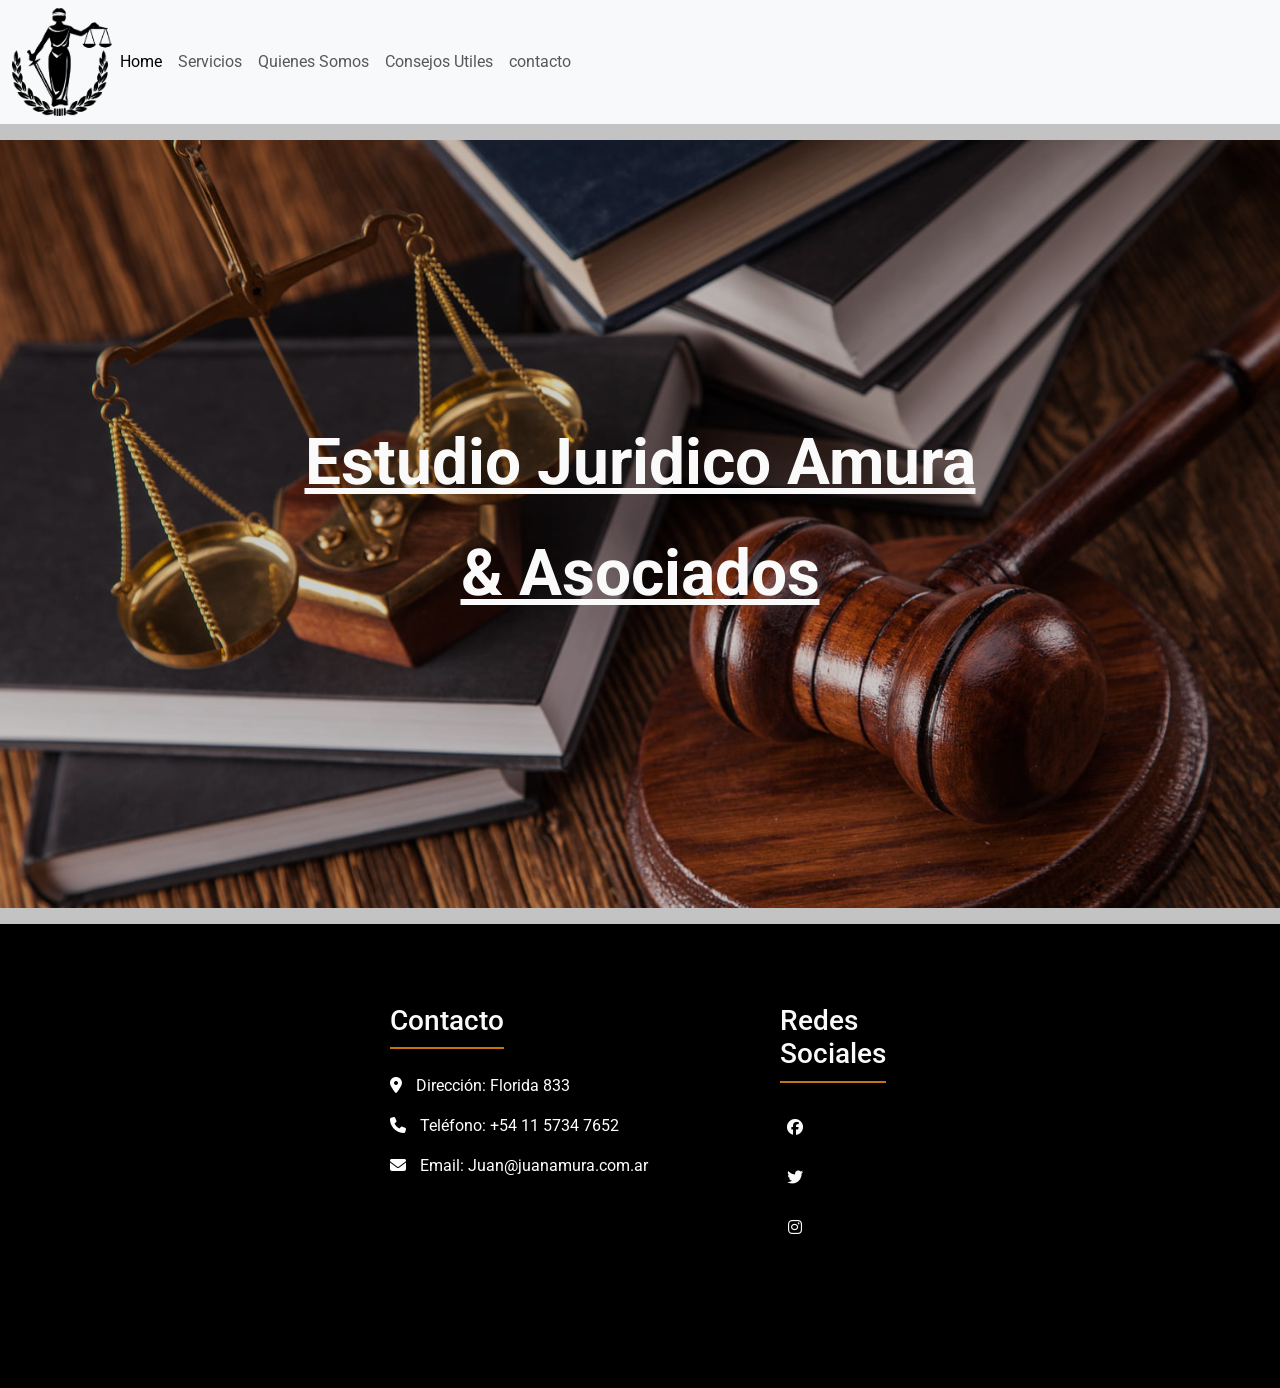
<file: TerceraPreEntrega/index.html>
<!DOCTYPE html>
<html lang="en">

<head>
    <meta charset="UTF-8">
    <meta name="viewport" content="width=device-width, initial-scale=1.0">
    <title>EstudioJuridico</title>
    <!-- CSS BS -->
    <link href="https://cdn.jsdelivr.net/npm/bootstrap@5.3.2/dist/css/bootstrap.min.css" rel="stylesheet" integrity="sha384-T3c6CoIi6uLrA9TneNEoa7RxnatzjcDSCmG1MXxSR1GAsXEV/Dwwykc2MPK8M2HN" crossorigin="anonymous">
    <!-- CSS -->
    <link rel="stylesheet" href="css/estilo.css">
   <link rel="stylesheet" href="https://cdnjs.cloudflare.com/ajax/libs/font-awesome/6.2.1/css/all.min.css">
</head>

<body>

    <nav class="navbar navbar-expand-lg bg-body-tertiary">
        <div class="container-fluid">
            <img class="logo3" src="img/logo5libra.png" alt="logo libra">
         
          <button class="navbar-toggler" type="button" data-bs-toggle="collapse" data-bs-target="#navbarNav" aria-controls="navbarNav" aria-expanded="false" aria-label="Toggle navigation">
            <span class="navbar-toggler-icon"></span>
          </button>
          <div class="collapse navbar-collapse" id="navbarNav">
            <ul class="navbar-nav">
              <li class="nav-item">
                <a class="nav-link active" aria-current="page" href="#">Home</a>
              </li>
              <li class="nav-item">
                <a class="nav-link" href="servicio.html">Servicios</a>
              </li>
              <li class="nav-item">
                <a class="nav-link" href="quienessomos.html">Quienes Somos</a>
              </li>
              <li class="nav-item">
                <a class="nav-link" href="consejosutiles.html">Consejos Utiles</a>
              </li>
              <li class="nav-item">
                <a class="nav-link" href="contacto.html">contacto</a>
              </li>
            </ul>
          </div>
        </div>
      </nav>



    <!-- Banner -->

    <section class="banner">
        <div class="bannerContenido">
            <h2>Estudio Juridico Amura</h2>
            <br>
            <h2>& Asociados</h2>
        </div>
    </section>

    <!-- Footer -->

    <footer class="footer">
        <div class="footerContenido">
            <div class="infoContacto">
                <h4>Contacto</h4>
                <p><i class="fas fa-map-marker-alt"></i> Dirección: Florida 833</p>
                <p><i class="fas fa-phone"></i> Teléfono: +54 11 5734 7652</p>
                <p><i class="fas fa-envelope"></i> Email: Juan@juanamura.com.ar</p>
            </div>
            <div class="footer-links">
                <h4>Redes Sociales</h4>
                <div class="social-link">
                <a href="#"><i class="fab fa-facebook"></i></a>
                <a href="#"><i class="fab fa-twitter"></i></a>
                <a href="#"><i class="fab fa-instagram"></i></a>
                <a href="#"><i class="fab fa whatsapp"></i></a>
              </div>
            </div>
        </div>
    </footer>

    <script src="https://cdn.jsdelivr.net/npm/bootstrap@5.3.2/dist/js/bootstrap.bundle.min.js" integrity="sha384-C6RzsynM9kWDrMNeT87bh95OGNyZPhcTNXj1NW7RuBCsyN/o0jlpcV8Qyq46cDfL" crossorigin="anonymous"></script>
</body>

</html>
</file>
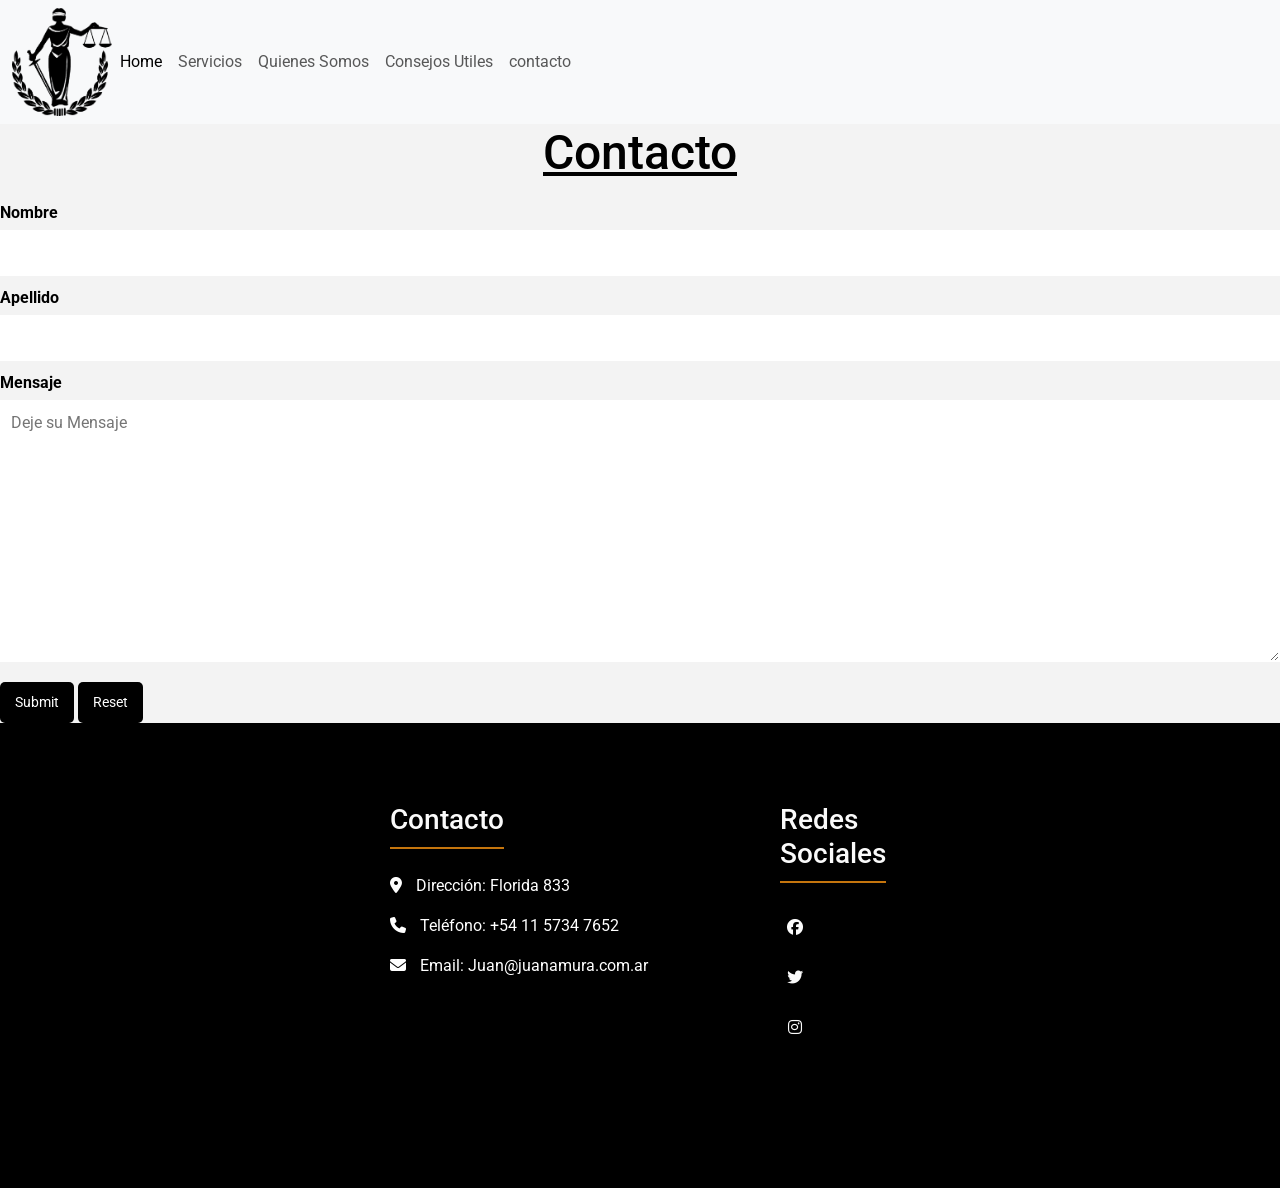
<file: TerceraPreEntrega/contacto.html>
<!DOCTYPE html>
<html lang="en">
<head>
    <meta charset="UTF-8">
    <meta name="viewport" content="width=device-width, initial-scale=1.0">
    <title>Contacto</title>
    <link href="https://cdn.jsdelivr.net/npm/bootstrap@5.3.2/dist/css/bootstrap.min.css" rel="stylesheet" integrity="sha384-T3c6CoIi6uLrA9TneNEoa7RxnatzjcDSCmG1MXxSR1GAsXEV/Dwwykc2MPK8M2HN" crossorigin="anonymous">
    <link rel="stylesheet" href="css/estilo.css">
    <link rel="stylesheet" href="https://cdnjs.cloudflare.com/ajax/libs/font-awesome/6.2.1/css/all.min.css">

</head>
<body>
  <nav class="navbar navbar-expand-lg bg-body-tertiary">
    <div class="container-fluid">
      <a class="nav-link" href="../index.html">
      <img class="logo3" src="img/logo5libra.png" alt="logo libra">
    </a>
      <button class="navbar-toggler" type="button" data-bs-toggle="collapse" data-bs-target="#navbarNav" aria-controls="navbarNav" aria-expanded="false" aria-label="Toggle navigation">
        <span class="navbar-toggler-icon"></span>
      </button>
      <div class="collapse navbar-collapse" id="navbarNav">
        <ul class="navbar-nav">
          <li class="nav-item">
            <a class="nav-link active" aria-current="page" href="../index.html">Home</a>
          </li>
          <li class="nav-item">
            <a class="nav-link" href="servicio.html">Servicios</a>
          </li>
          <li class="nav-item">
            <a class="nav-link" href="quienessomos.html">Quienes Somos</a>
          </li>
          <li class="nav-item">
            <a class="nav-link" href="consejosutiles.html">Consejos Utiles</a>
          </li>
          <li class="nav-item">
            <a class="nav-link" href="contacto.html">contacto</a>
          </li>
        </ul>
      </div>
    </div>
  </nav>

       
        <h2>Contacto</h2>
      <form >
        <label for="nombre">Nombre</label>
        <input type="text" id="nombre">

        <label for="apellido">Apellido</label>
        <input type="text" id="apellido">

        <label for="mensaje">Mensaje</label>
        <textarea name="" id="" cols="30" rows="10" placeholder="Deje su Mensaje"></textarea>
        <input class="btnformulario" type="submit">
        <input  class="btnformulario" type="reset">
      </form>
    

    <footer class="footer">
      <div class="footerContenido">
          <div class="infoContacto">
              <h4>Contacto</h4>
              <p><i class="fas fa-map-marker-alt"></i> Dirección: Florida 833</p>
              <p><i class="fas fa-phone"></i> Teléfono: +54 11 5734 7652</p>
              <p><i class="fas fa-envelope"></i> Email: Juan@juanamura.com.ar</p>
          </div>
          <div class="footer-links">
              <h4>Redes Sociales</h4>
              <div class="social-link">
              <a href="#"><i class="fab fa-facebook"></i></a>
              <a href="#"><i class="fab fa-twitter"></i></a>
              <a href="#"><i class="fab fa-instagram"></i></a>
              <a href="#"><i class="fab fa whatsapp"></i></a>
            </div>
          </div>
      </div>
  </footer>

      <script src="https://cdn.jsdelivr.net/npm/bootstrap@5.3.2/dist/js/bootstrap.bundle.min.js" integrity="sha384-C6RzsynM9kWDrMNeT87bh95OGNyZPhcTNXj1NW7RuBCsyN/o0jlpcV8Qyq46cDfL" crossorigin="anonymous"></script>
    
</body>
</html>
</file>
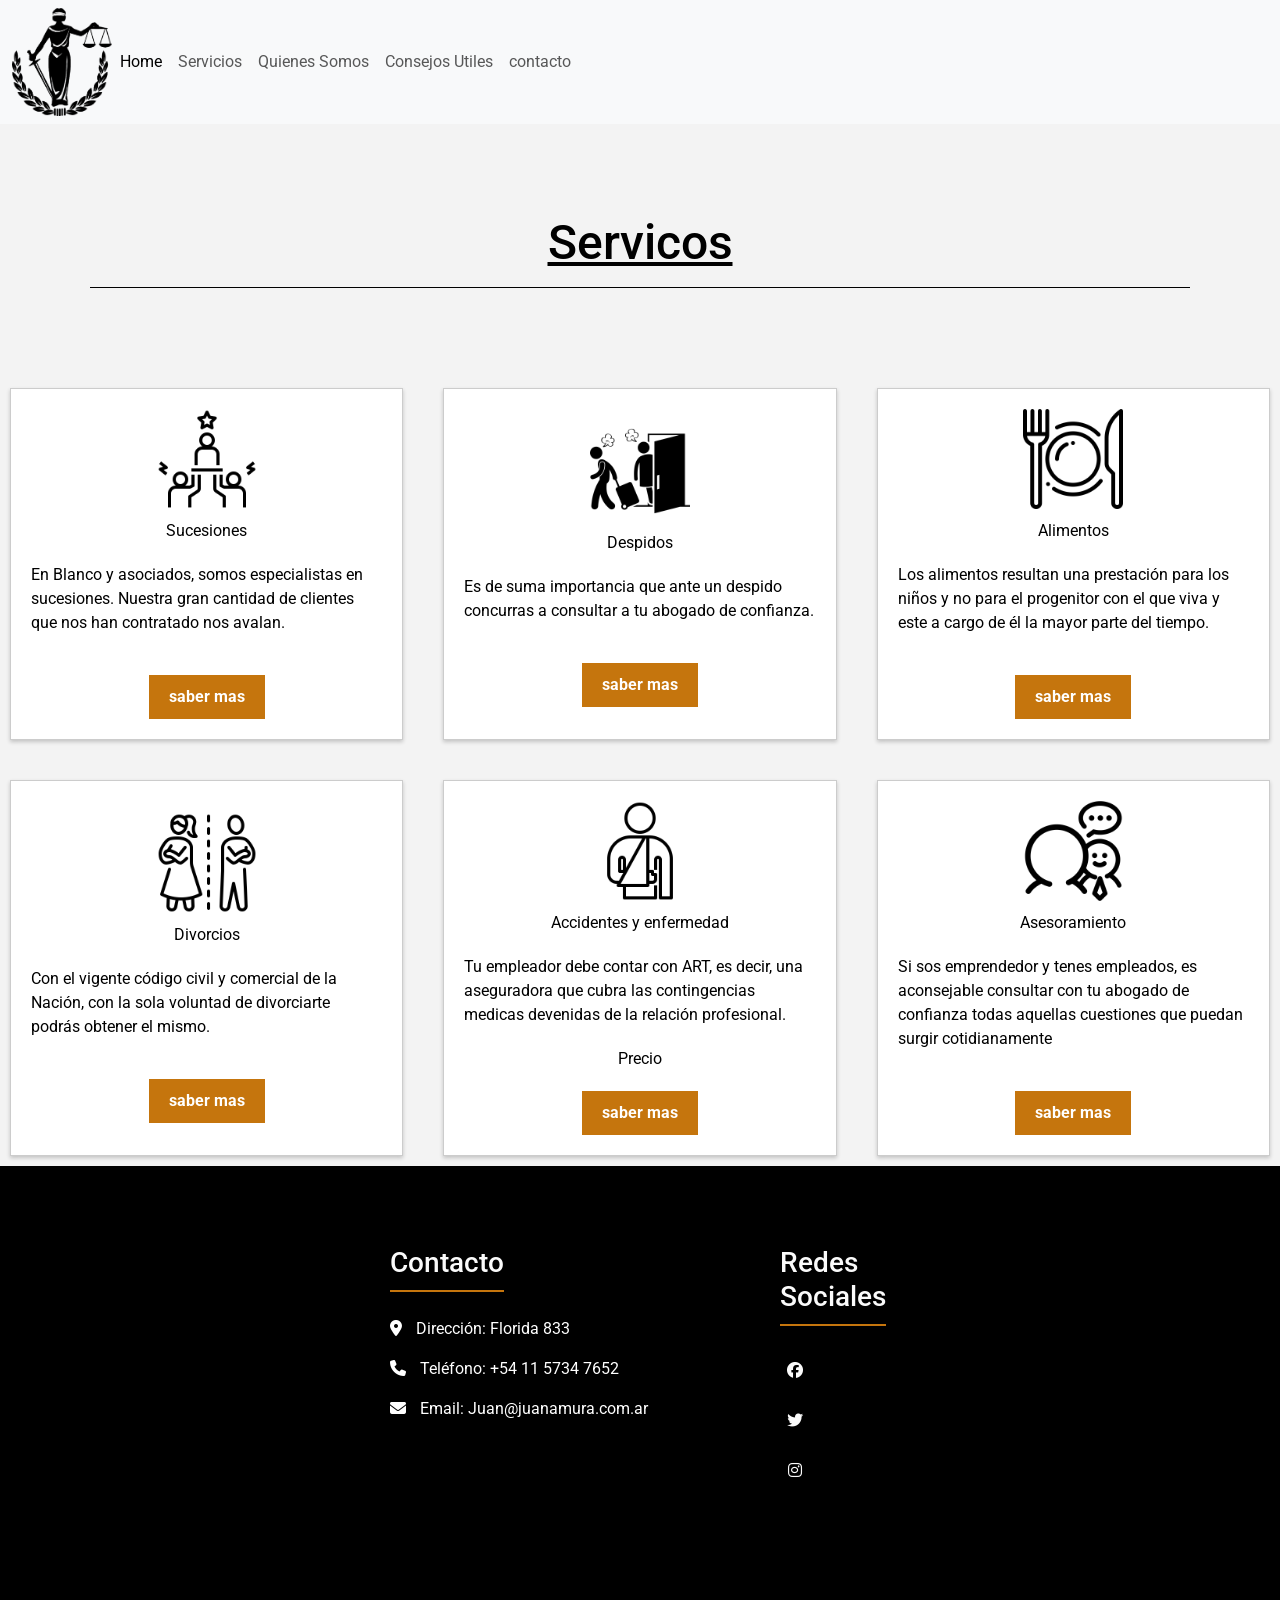
<file: TerceraPreEntrega/servicio.html>
<!DOCTYPE html>
<html lang="en">
<head>
    <meta charset="UTF-8">
    <meta name="viewport" content="width=device-width, initial-scale=1.0">
    <title>Servicios</title>
    <link href="https://cdn.jsdelivr.net/npm/bootstrap@5.3.2/dist/css/bootstrap.min.css" rel="stylesheet" integrity="sha384-T3c6CoIi6uLrA9TneNEoa7RxnatzjcDSCmG1MXxSR1GAsXEV/Dwwykc2MPK8M2HN" crossorigin="anonymous"> 
    <link rel="stylesheet" href="css/estilo.css">
    <link rel="stylesheet" href="https://cdnjs.cloudflare.com/ajax/libs/font-awesome/6.2.1/css/all.min.css">

</head>
<body>
  <nav class="navbar navbar-expand-lg bg-body-tertiary">
    <div class="container-fluid">
      <a class="nav-link" href="../index.html">
        <img class="logo3" src="img/logo5libra.png" alt="logo libra">
      </a>
      <button class="navbar-toggler" type="button" data-bs-toggle="collapse" data-bs-target="#navbarNav" aria-controls="navbarNav" aria-expanded="false" aria-label="Toggle navigation">
        <span class="navbar-toggler-icon"></span>
      </button>
      <div class="collapse navbar-collapse" id="navbarNav">
        <ul class="navbar-nav">
          <li class="nav-item">
            <a class="nav-link active" aria-current="page" href="../index.html">Home</a>
          </li>
          <li class="nav-item">
            <a class="nav-link" href="servicio.html">Servicios</a>
          </li>
          <li class="nav-item">
            <a class="nav-link" href="quienessomos.html">Quienes Somos</a>
          </li>
          <li class="nav-item">
            <a class="nav-link" href="consejosutiles.html">Consejos Utiles</a>
          </li>
          <li class="nav-item">
            <a class="nav-link" href="contacto.html">contacto</a>
          </li>
        </ul>
      </div>
    </div>
  </nav>

      <section id="Servicos" class="servicos">
        <h3>Servicos</h3>
        <p></p>
    </section>

    <main class="contenedorservicios">

        <div class="tarjeta">
            <img src="img/sucesiones.png" alt="servicio">
            <p>Sucesiones</p>
            <p>En Blanco y asociados, somos especialistas en sucesiones. Nuestra gran cantidad de clientes que nos han contratado nos avalan.</p>
            <p></p>
            <button class="boton">saber mas</button>
        </div>

        <div class="tarjeta">
            <img src="img/despidos.png" alt="servicio">
            <p>Despidos</p>
            <p>Es de suma importancia que ante un despido concurras a consultar a tu abogado de confianza.</p>
            <p></p>
            <button class="boton">saber mas</button>
        </div>

        <div class="tarjeta">
            <img src="img/logocomida.png" alt="servicio">
            <p>Alimentos</p>
            <p>Los alimentos resultan una prestación para los niños y no para el progenitor con el que viva y este a cargo de él la mayor parte del tiempo.</p>
            <p></p>
            <button class="boton">saber mas</button>
        </div>

        <div class="tarjeta">
            <img src="img/divorcios.png" alt="servicio">
            <p>Divorcios</p>
            <p>Con el vigente código civil y comercial de la Nación, con la sola voluntad de divorciarte podrás obtener el mismo.</p>
            <p></p>
            <button class="boton">saber mas</button>
        </div>

        <div class="tarjeta">
            <img src="img/accidentes.png" alt="servico">
            <p>Accidentes y enfermedad</p>
            <p>Tu empleador debe contar con ART, es decir, una aseguradora que cubra las contingencias medicas devenidas de la relación profesional.</p>
            <p>Precio</p>
            <button class="boton">saber mas</button>
        </div>

        <div class="tarjeta">
            <img src="img/asesoramiento.png" alt="servicio">
            <p>Asesoramiento</p>
            <p>Si sos emprendedor y tenes empleados, es aconsejable consultar con tu abogado de confianza todas aquellas cuestiones que puedan surgir cotidianamente</p>
            <p></p>
            <button class="boton">saber mas</button>
        </div>

    </main>

    <footer class="footer">
      <div class="footerContenido">
          <div class="infoContacto">
              <h4>Contacto</h4>
              <p><i class="fas fa-map-marker-alt"></i> Dirección: Florida 833</p>
              <p><i class="fas fa-phone"></i> Teléfono: +54 11 5734 7652</p>
              <p><i class="fas fa-envelope"></i> Email: Juan@juanamura.com.ar</p>
          </div>
          <div class="footer-links">
              <h4>Redes Sociales</h4>
              <div class="social-link">
              <a href="#"><i class="fab fa-facebook"></i></a>
              <a href="#"><i class="fab fa-twitter"></i></a>
              <a href="#"><i class="fab fa-instagram"></i></a>
              <a href="#"><i class="fab fa whatsapp"></i></a>
            </div>
          </div>
      </div>
  </footer>





      <script src="https://cdn.jsdelivr.net/npm/bootstrap@5.3.2/dist/js/bootstrap.bundle.min.js" integrity="sha384-C6RzsynM9kWDrMNeT87bh95OGNyZPhcTNXj1NW7RuBCsyN/o0jlpcV8Qyq46cDfL" crossorigin="anonymous"></script>
    
</body>
</html>
</file>
<file: TerceraPreEntrega/css/estilo.css>
@charset "UTF-8";
@import url("https://fonts.googleapis.com/css2?family=Roboto:wght@100&display=swap");
@import url("https://fonts.googleapis.com/css2?family=Rubik+Mono+One&display=swap");
* {
  margin: 0;
  padding: 0;
}

body {
  font-family: "Roboto", sans-serif;
  background-color: #F3F3F3;
}

/* Header */
.encabezado {
  display: flex;
  justify-content: space-around;
  align-items: center;
  height: 100px;
  box-shadow: 0px 2px 4px rgba(0, 0, 0, 0.2);
}
.encabezado h1 {
  text-transform: uppercase;
  font-weight: 700;
  text-shadow: 1px 1px 2px rgba(0, 0, 0, 0.5);
  font-size: 2.5rem;
}

.marron {
  color: #c5750d;
}

.boton {
  background-color: #c5750d;
  color: #FAFAFA;
  font-weight: 700;
  border: none;
  padding: 10px 20px;
  font-size: 1.2rem;
}
.boton:hover {
  background-color: #c5750d;
  color: #FAFAFA;
  cursor: pointer;
}

.encabezado li {
  list-style-type: none;
  display: inline-block;
}
.encabezado li a {
  text-decoration: none;
  margin: 10px;
  color: black;
  font-size: 1.5rem;
}
.encabezado li a:hover {
  color: #c5750d;
}

/* Banner */
.banner {
  background-image: url("../img/libroz.jpg");
  background-position: center;
  background-repeat: no-repeat;
  height: calc(100vh - 100px);
  position: relative;
  display: flex;
  justify-content: center;
  align-items: center;
  background-color: #F3F3F3;
}
.banner::after {
  content: "";
  position: absolute;
  top: 0;
  left: 0;
  width: 100%;
  height: 100%;
  background-color: rgba(0, 0, 0, 0.2);
  /* Ajusta el valor alpha (0.5) para controlar la opacidad */
  z-index: 0;
}

.bannerContenido {
  z-index: 1;
  display: flex;
  flex-direction: column;
  justify-content: center;
  align-items: center;
  padding: 20px;
}
.bannerContenido h2 {
  font-size: 4rem;
  font-weight: bold;
  color: #FAFAFA;
  margin-bottom: 10px;
}
.bannerContenido p {
  color: #FAFAFA;
  font-size: 4rem;
  text-transform: uppercase;
  font-weight: 700;
  font-family: "Rubik Mono One", sans-serif;
  margin-bottom: 20px;
  text-align: center;
}
.bannerContenido .boton {
  margin-top: 10px;
}

/* Footer */
.footer {
  background-color: #000000;
  color: #fff;
  padding: 80px 0;
  display: flex;
  flex-wrap: wrap;
}

.footerContenido {
  display: flex;
  justify-content: space-between;
  max-width: 1200px;
  margin: 0 auto;
  padding: 0 20px;
}

.footer h4 {
  font-size: 1.5rem;
  margin-bottom: 10px;
}
.infoContacto h4 {
  font-size: 28px;
  color:#FAFAFA ;
  margin-bottom: 25px;
  font-weight: 500;
  border-bottom: 2px solid #c5750d;
  padding-bottom: 10px;
  display: inline-block;


}
.infoContacto p:hover {
  padding-left: 3px;
  margin: 5px 0;
  font-size: 1.2rem;

}
.footer-links {
  width: 25%;
  padding: 0 15px;
}
.footer-links h4 {
  font-size: 28px;
  color:#FAFAFA ;
  margin-bottom: 25px;
  font-weight: 500;
  border-bottom: 2px solid #c5750d;
  padding-bottom: 10px;
  display: inline-block;
}
.footer-links a:hover{
  color: #ffffff;
  padding-left: 6px;
}

.social-link a {
  display: inline-block;
  min-height: 40px;
  width: 40px;
 background-color: rgba(255, 255, 255, 0,2);
 margin: 0 10px 10px 0;
 text-align: center;
 line-height: 40px;
 border-radius: 50%;
 color: #FAFAFA;
 transition: all .5s ease;
}
.social-link a:hover{
  color: #c5750d;
}
.footer i {
  margin-right: 10px;
}

/* Lo hacemos responsive:  */
/*Vista tablet*/
@media (max-width: 1023px) {
  /*Header*/
  .encabezado {
    height: auto;
    flex-direction: column;
    text-align: center;
  }
  .encabezado .boton {
    display: none;
  }
  /*Banner*/
  .bannerContenido p {
    font-size: 1rem;
  }
  /*servicios*/
  .servicios {
    margin: 5vh;
    font-size: 2rem;
  }
  .servicios h3,
  .servicios p {
    font-size: inherit;
  }
  .contenedorservicios {
    grid-template-columns: 1fr 1fr;
  }
  /*consejos*/
  /*Footer*/
  .footerContenido {
    flex-direction: column;
    text-align: center;
  }
}
/*Ajustes específicos para la vista móvil*/
@media (max-width: 768px) {
  /*Destinos */
  .contenedorservicios {
    grid-template-columns: 1fr;
  }
}
form {
  margin-top: 20px;
}

label {
  display: block;
  font-weight: bold;
  margin-bottom: 5px;
  color: black;
}

input[type=text],
textarea {
  display: block;
  width: 100%;
  padding: 10px;
  border: 1px solid rgb(255, 255, 255);
  font-size: 16px;
  margin-bottom: 10px;
}

.btnformulario {
  background-color: black;
  color: rgb(255, 255, 255);
  border: none;
  padding: 10px 15px;
  border-radius: 5px;
  font-size: 14px;
  cursor: pointer;
  margin-top: 10px;
}

h2 {
  color: #000000;
  text-align: center;
  font-size: 3rem;
  text-decoration: underline;
}

h3 {
  color: #000000;
  text-align: center;
  font-size: 3rem;
  text-decoration: underline;
}

.logo3 {
  width: 100px;
}

/* servicios */
.servicos {
  text-align: center;
  margin: 10vh;
  border-bottom: 1px solid black;
}

.servicios h3 {
  color: #c5750d;
  text-transform: uppercase;
  font-size: 3rem;
}
.servicios p {
  font-size: 4rem;
  color: #212121;
  padding: 10px;
}

.contenedorservicios {
  display: grid;
  grid-template-columns: repeat(3, 1fr);
  gap: 20px;
}

.servicios {
  border: 1px solid #ccc;
  border-radius: 10px;
  padding: 20px;
  text-align: center;
}

.tarjeta {
  color: #000000;
  display: flex;
  flex-direction: column;
  justify-content: center;
  align-items: center;
  background-color: rgb(255, 255, 255);
  border: 1px solid #ccc;
  padding: 20px;
  box-shadow: 0px 2px 4px rgba(0, 0, 0, 0.2);
  margin: 10px;
}
.tarjeta img {
  max-width: 100%;
  height:100px ;
}
.tarjeta p {
  margin: 10px 0;
}
.tarjeta button {
  background-color: #c5750d;
  color: #fff;
  border: none;
  padding: 10px 20px;
  font-size: 1rem;
  cursor: pointer;
  margin-top: 10px;
}
.tarjeta button:hover {
  background-color: #c5750d;
}

/* servicios */
.servicos {
  text-align: center;
  margin: 10vh;
  border-bottom: 1px solid black;
}

.servicios h3 {
  color: #c5750d;
  text-transform: uppercase;
  font-size: 3rem;
}
.servicios p {
  font-size: 4rem;
  color: #212121;
  padding: 10px;
}

.contenedorservicios {
  display: grid;
  grid-template-columns: repeat(3, 1fr);
  gap: 20px;
}

.servicios {
  border: 1px solid #ccc;
  border-radius: 10px;
  padding: 20px;
  text-align: center;
}

.tarjeta {
  display: flex;
  flex-direction: column;
  justify-content: center;
  align-items: center;
  background-color: white;
  border: 1px solid #ccc;
  padding: 20px;
  box-shadow: 0px 2px 4px rgba(0, 0, 0, 0.2);
  margin: 10px;
}
.tarjeta img {
  max-width: 100%;
}
.tarjeta p {
  margin: 10px 0;
}
.tarjeta button {
  background-color: #c5750d;
  color: #fff;
  border: none;
  padding: 10px 20px;
  font-size: 1rem;
  cursor: pointer;
  margin-top: 10px;
}
.tarjeta button:hover {
  background-color: #c5750d;
}

/*# sourceMappingURL=estilo.css.map */

.card-text {
  color: #000000;
  text-align: left;
  display: flex;
  font-size: 18px ;
}
</file>
